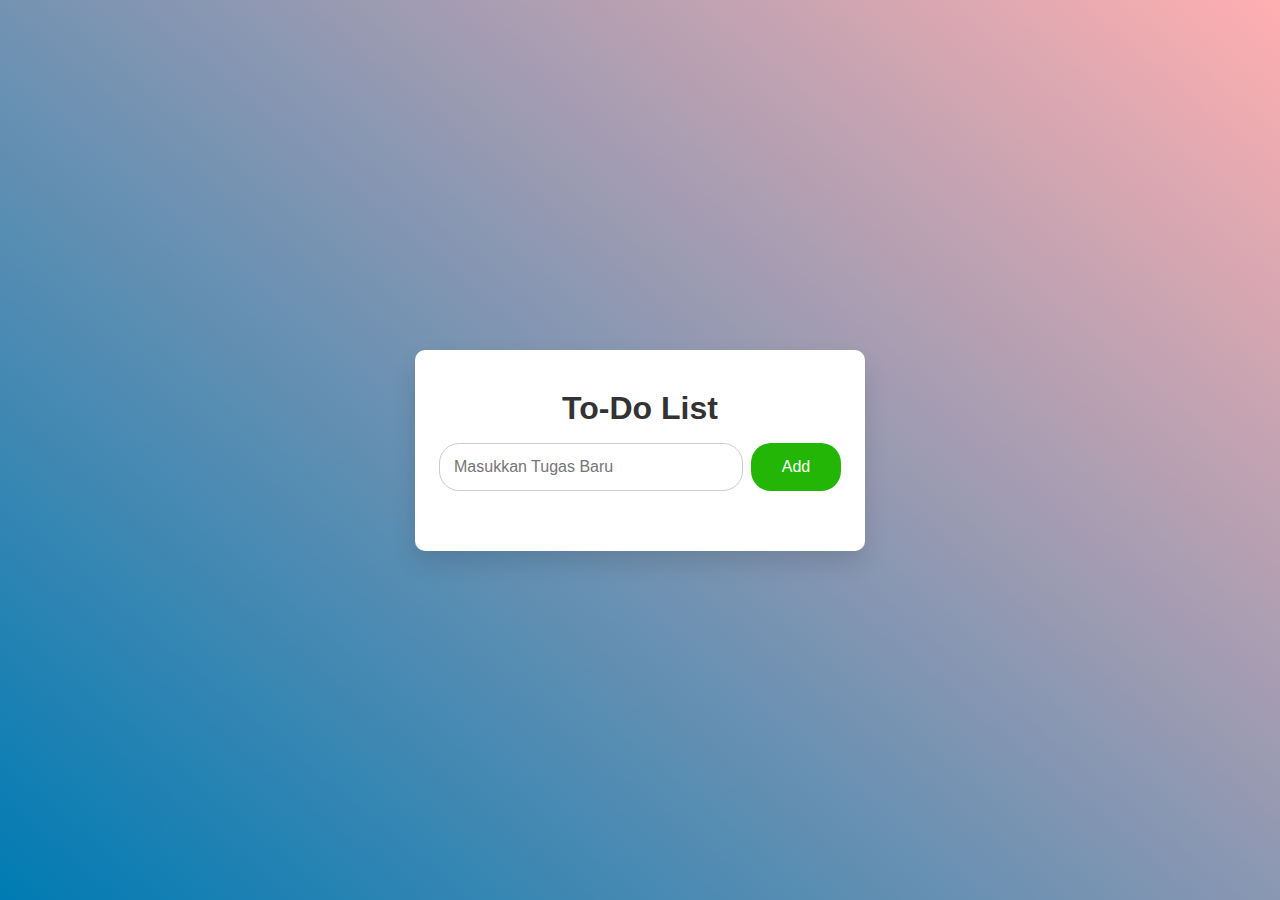
<file: ToDoList/index.html>
<!DOCTYPE html>
<html lang="en">
<head>
    <meta charset="UTF-8">
    <meta name="viewport" content="width=device-width, initial-scale=1.0">
    <title>To-Do List</title>
    <link rel="stylesheet" href="style.css">
</head>
<body>
    <div id="toDoList" class="content">
        <h1>To-Do List</h1>

        <div id="taskContainer">
            <input type="text" id="newTaskInput" placeholder="Masukkan Tugas Baru">
            <button id="addTask">Add</button>
        </div>
        
        <div id="toDoContainer">
            <ul id="taskList"></ul>
        </div>
    </div>

    <script src="script.js"></script>
</body>
</html>
</file>
<file: ToDoList/style.css>
* {
    margin: 0;
    padding: 0;
    font-family: fredoka one, sans-serif;
    box-sizing: border-box;
}

body {
    height: 100vh;
    background: linear-gradient(40deg, #007bb3, #ffafb1);
    display: flex;
    justify-content: center;
    align-items: center;
}

.content {
    background: white;
    padding: 40px 24px;
    border-radius: 10px;
    box-shadow: 0 12px 25px rgba(0, 0, 0, 0.12);
    width: 450px;
}

h1 {
    text-align: center;
    margin-bottom: 16px;
    color: #333;
}

#taskContainer {
    display: flex;
    gap: 8px;
}

#newTaskInput {
    flex: 1;
    padding: 14px;
    border: 1px solid #ccc;
    border-radius: 20px;
    font-size: 16px;
    outline: none;
}

#addTask {
    width: 90px;
    border: none;
    background-color: #24b607;
    color: white;
    border-radius: 20px;
    cursor: pointer;
    font-size: 16px;
}

#toDoContainer {
    margin-top: 20px;
    max-height: 300px;
    overflow-y: auto;
}

.toDoItem {
    cursor: pointer;
}

.toDoCompleted {
    text-decoration: line-through;
    color: gray;
}
</file>
